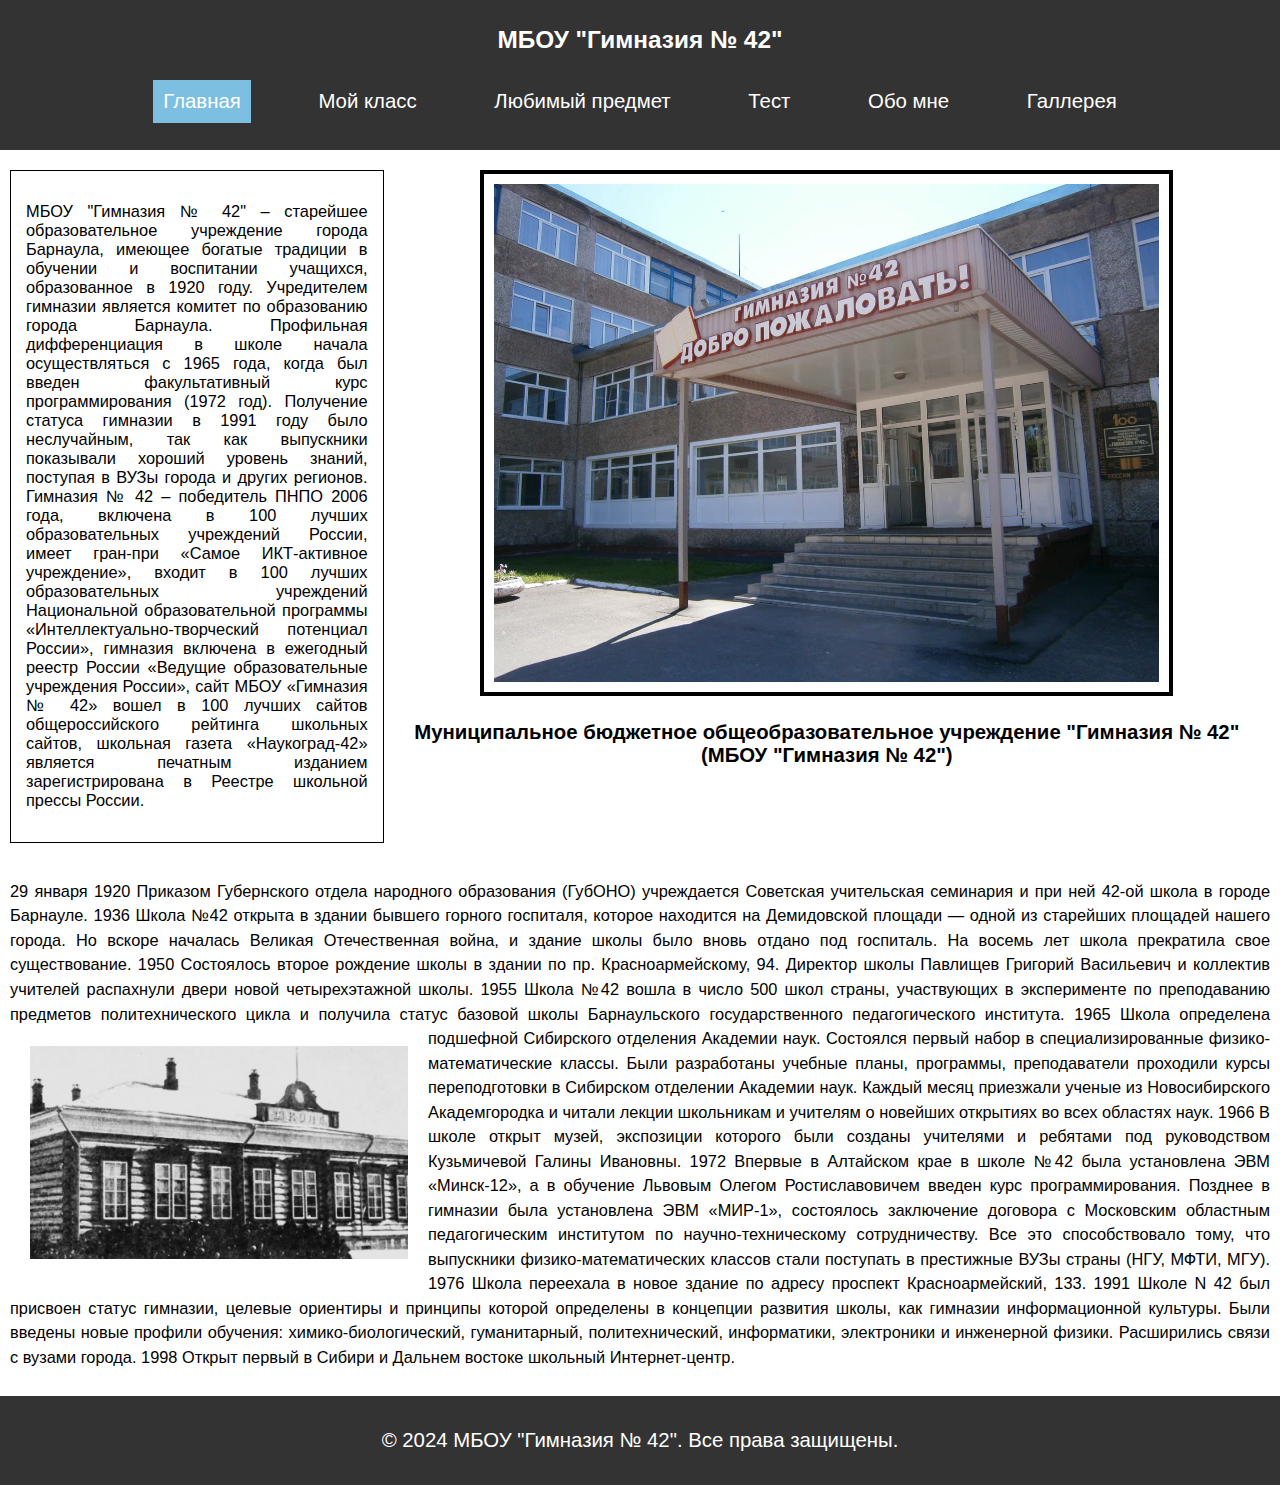
<file: root/index.html>
<!DOCTYPE html>
<html lang="ru">
<head>
    <meta charset="UTF-8">
    <meta name="viewport" content="width=device-width, initial-scale=1.0">

    <title>Главная</title>
    <link rel="stylesheet" href="css/index.css">
</head>
<body>
<div class="main-container">
    <header class="header">
        <h1 class="h1_name">МБОУ "Гимназия № 42"</h1>
        <nav class="nav_header">
            <button style="background: #7cbfe1;" onclick="document.location='index.html'">
                Главная
            </button>
            <button onclick="document.location='common/myclass.html'">
                Мой класс
            </button>
            <button onclick="document.location='common/favoriteobject.html'">
                Любимый предмет
            </button>
            <button onclick="document.location='common/schooltest.html'">
                Тест
            </button>
            <button onclick="document.location='common/myinformation.html'">
                Обо мне
            </button>
            <button onclick="document.location='it_files/gallary.html'">
                Галлерея
            </button>
        </nav>
    </header>

    <main class="main_body_container">
        <div class="main_body_container_div_discription">
            <div class="span_div_discription">
                <p>МБОУ "Гимназия № 42" – старейшее образовательное учреждение города
                    Барнаула, имеющее богатые традиции в обучении и воспитании учащихся,
                    образованное в 1920 году. Учредителем гимназии является комитет по образованию
                    города Барнаула. Профильная дифференциация в школе начала осуществляться с 1965 года,
                    когда был введен факультативный курс программирования (1972 год). Получение статуса
                    гимназии в 1991 году было неслучайным, так как выпускники показывали хороший уровень
                    знаний, поступая в ВУЗы города и других регионов. Гимназия № 42 – победитель ПНПО 2006 года,
                    включена в 100 лучших образовательных учреждений России, имеет гран-при «Самое
                    ИКТ-активное учреждение», входит в 100 лучших образовательных учреждений
                    Национальной образовательной программы «Интеллектуально-творческий потенциал
                    России», гимназия включена в ежегодный реестр России «Ведущие образовательные
                    учреждения России», сайт МБОУ «Гимназия № 42» вошел в 100 лучших сайтов общероссийского
                    рейтинга школьных сайтов, школьная газета «Наукоград-42» является
                    печатным изданием зарегистрирована в Реестре школьной прессы России.</p>

            </div>
            <div class="main_body_container_div">
                <img src="img/XXXL.png" class='img_school' alt="фото школы">
                <p>Муниципальное бюджетное общеобразовательное учреждение "Гимназия № 42" (МБОУ "Гимназия № 42")</p>

            </div>
        </div>
        <div class="div_with_history">
            <div class="span_div_discription_history">
                <p>29 января 1920 Приказом Губернского отдела народного образования (ГубОНО) учреждается Советская
                    учительская семинария и при ней 42-ой школа в городе Барнауле.
                    1936 Школа №42 открыта в здании бывшего горного госпиталя, которое находится на Демидовской площади
                    —
                    одной из старейших площадей нашего города. Но вскоре началась Великая Отечественная война, и здание
                    школы было вновь отдано под госпиталь. На восемь лет школа прекратила свое существование.
                    1950 Состоялось второе рождение школы в здании по пр. Красноармейскому, 94. Директор школы Павлищев
                    Григорий Васильевич и коллектив учителей распахнули двери новой четырехэтажной школы.
                    1955 Школа №42 вошла в число 500 школ страны, участвующих в эксперименте по преподаванию предметов
                    политехнического цикла и получила статус базовой школы Барнаульского государственного
                    педагогического
                    института.<img class="img_school_staroe" src="../root/img/school_staroe.jpg"
                                   alt="старое фото школы">
                    1965 Школа определена подшефной Сибирского отделения Академии наук.
                    Состоялся первый набор в специализированные физико-математические классы. Были разработаны учебные
                    планы, программы, преподаватели проходили курсы переподготовки в Сибирском отделении Академии наук.
                    Каждый месяц приезжали ученые из Новосибирского Академгородка и читали лекции школьникам и учителям
                    о
                    новейших открытиях во всех областях наук.
                    1966 В школе открыт музей, экспозиции которого были созданы учителями и ребятами под руководством
                    Кузьмичевой Галины Ивановны.
                    1972 Впервые в Алтайском крае в школе №42 была установлена ЭВМ «Минск-12», а в обучение Львовым
                    Олегом
                    Ростиславовичем введен курс программирования. Позднее в гимназии была установлена ЭВМ «МИР-1»,
                    состоялось заключение договора с Московским областным педагогическим институтом по
                    научно-техническому
                    сотрудничеству. Все это способствовало тому, что выпускники физико-математических классов стали
                    поступать в престижные ВУЗы страны (НГУ, МФТИ, МГУ).
                    1976 Школа переехала в новое здание по адресу проспект Красноармейский, 133.
                    1991 Школе N 42 был присвоен статус гимназии, целевые ориентиры и принципы которой определены в
                    концепции развития школы, как гимназии информационной культуры. Были введены новые профили обучения:
                    химико-биологический, гуманитарный, политехнический, информатики, электроники и инженерной физики.
                    Расширились связи с вузами города.
                    1998 Открыт первый в Сибири и Дальнем востоке школьный Интернет-центр.

                </p>


            </div>

        </div>
    </main>

    <footer class="footer">
        <p>&copy; 2024 МБОУ "Гимназия № 42". Все права защищены.</p>
    </footer>
</div>
</body>
</html>
</file>
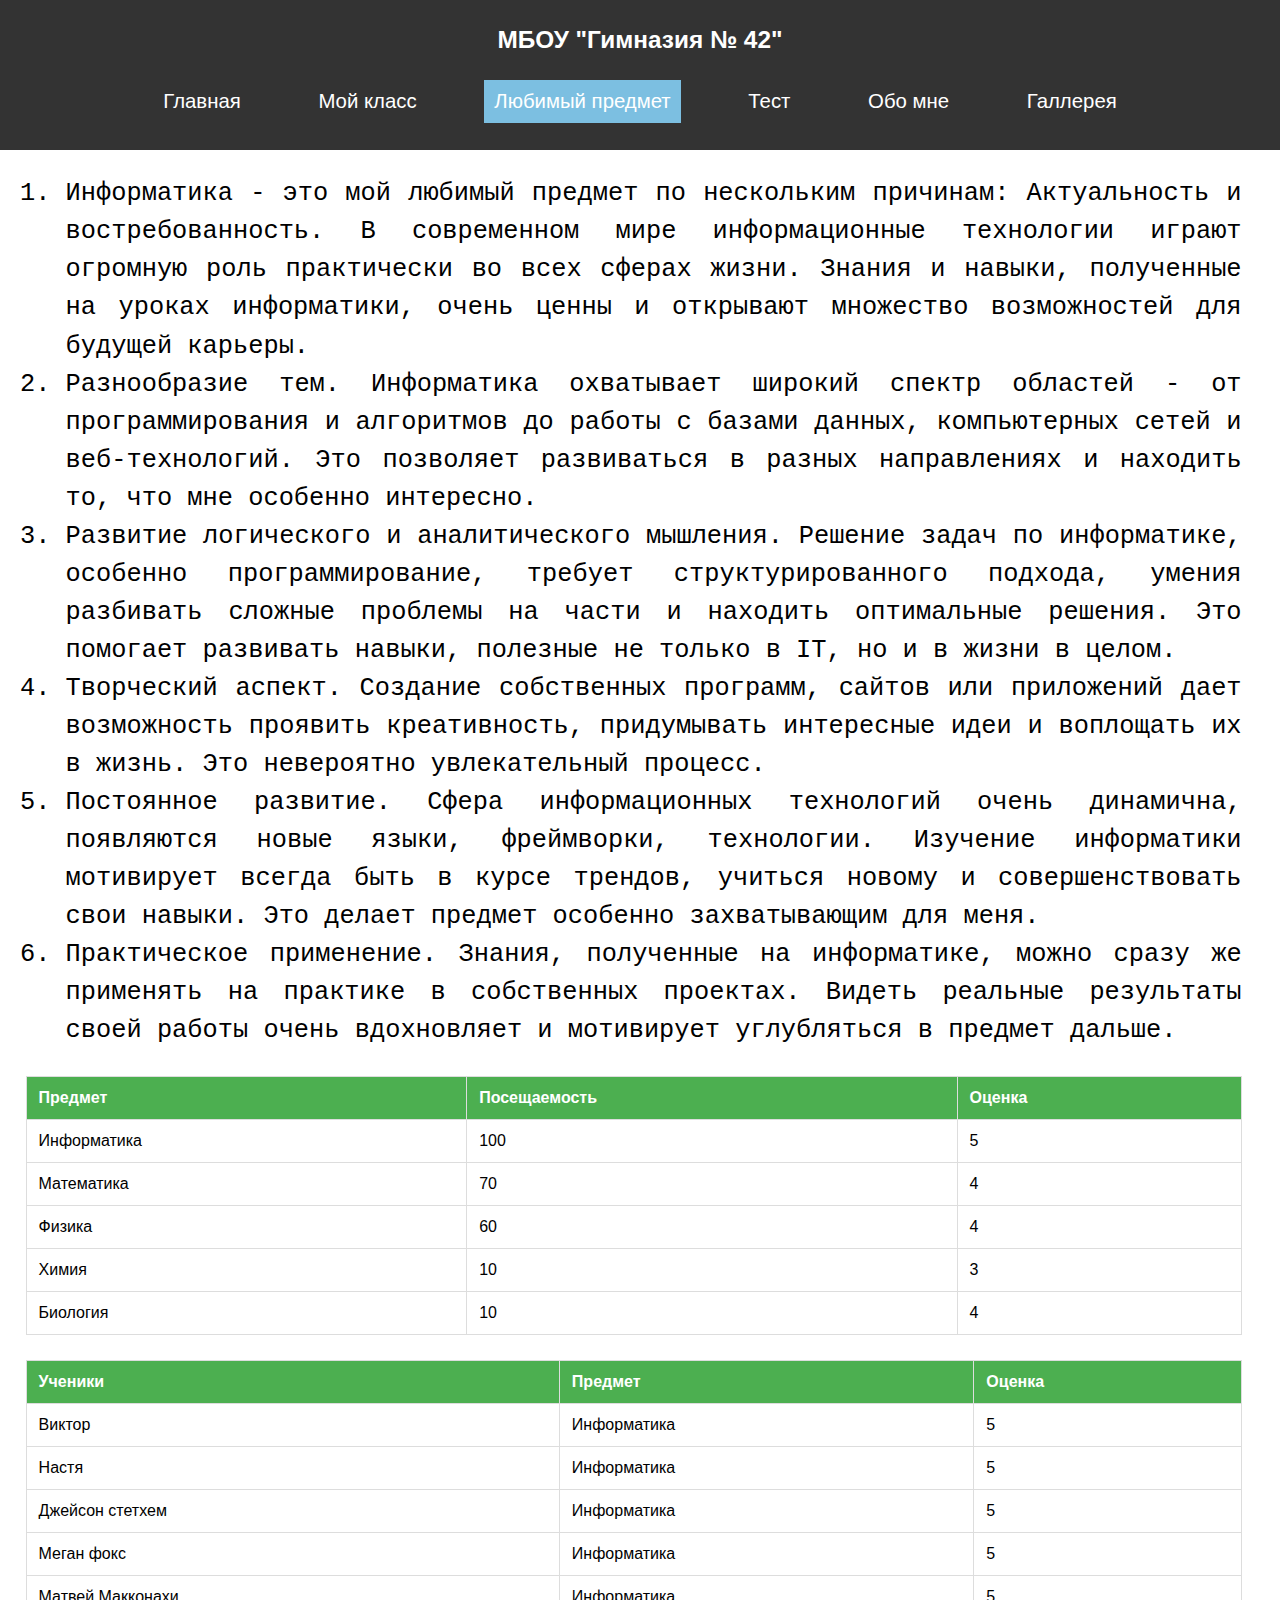
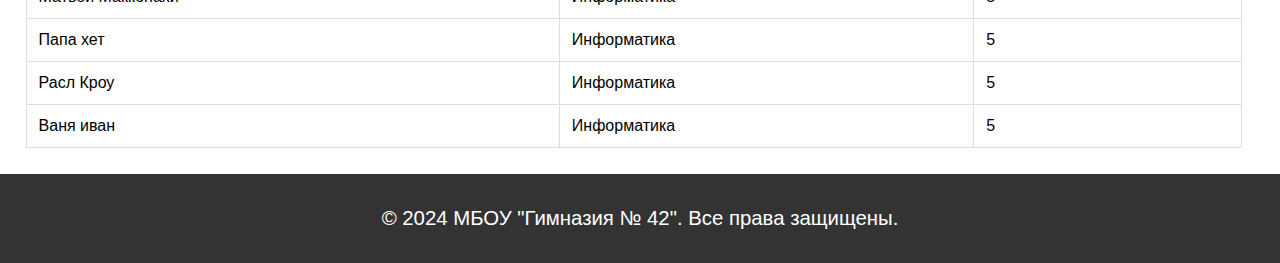
<file: root/common/favoriteobject.html>
<!DOCTYPE html>
<html lang="ru">
<head>
    <meta charset="UTF-8">
    <meta name="viewport" content="width=device-width, initial-scale=1.0">

    <title>Мой класс</title>
    <link rel="stylesheet" href="../../root/css/index.css">
    <script src="../../root/js/script.js"></script>
</head>
<body>
<div class="main-container">
    <header class="header">
        <h1 class="h1_name">МБОУ "Гимназия № 42"</h1>
        <nav class="nav_header">

            <button onclick="document.location='../index.html'">
                Главная
            </button>
            <button onclick="document.location='myclass.html'">
                Мой класс
            </button>
            <button style="background: #7cbfe1;" onclick="document.location='favoriteobject.html'">
                Любимый предмет
            </button>
            <button onclick="document.location='schooltest.html'">
                Тест
            </button>
            <button onclick="document.location='myinformation.html'">
                Обо мне
            </button>
            <button onclick="document.location='../it_files/gallary.html'">
                Галлерея
            </button>
        </nav>
    </header>

    <main class="main_body_container">
        <div class="text_for_my_favorite_obj">
            <ol>
                <li>Информатика - это мой любимый предмет по нескольким причинам:
                    Актуальность и востребованность. В современном мире информационные технологии играют огромную роль
                    практически во всех сферах жизни. Знания и навыки, полученные на уроках информатики, очень ценны и
                    открывают множество возможностей для будущей карьеры.
                </li>

                <li>Разнообразие тем. Информатика охватывает широкий спектр областей - от программирования и алгоритмов
                    до работы с базами данных, компьютерных сетей и веб-технологий. Это позволяет развиваться в разных
                    направлениях и находить то, что мне особенно интересно.
                </li>

                <li>Развитие логического и аналитического мышления. Решение задач по информатике, особенно
                    программирование, требует структурированного подхода, умения разбивать сложные проблемы на части и
                    находить оптимальные решения. Это помогает развивать навыки, полезные не только в IT, но и в жизни в
                    целом.
                </li>

                <li>Творческий аспект. Создание собственных программ, сайтов или приложений дает возможность проявить
                    креативность, придумывать интересные идеи и воплощать их в жизнь. Это невероятно увлекательный
                    процесс.
                </li>

                <li>Постоянное развитие. Сфера информационных технологий очень динамична, появляются новые языки,
                    фреймворки, технологии. Изучение информатики мотивирует всегда быть в курсе трендов, учиться новому
                    и совершенствовать свои навыки. Это делает предмет особенно захватывающим для меня.
                </li>

                <li>Практическое применение. Знания, полученные на информатике, можно сразу же применять на практике в
                    собственных проектах. Видеть реальные результаты своей работы очень вдохновляет и мотивирует
                    углубляться в предмет дальше.
                </li>
            </ol>

        </div>
        <table>
            <thead>
            <tr>
                <th>Предмет</th>
                <th>Посещаемость</th>
                <th>Оценка</th>
            </tr>
            </thead>
            <tbody>
            <tr>
                <td>Информатика</td>
                <td>100</td>
                <td>5</td>
            </tr>
            <tr>
                <td>Математика</td>
                <td>70</td>
                <td>4</td>
            </tr>
            <tr>
                <td>Физика</td>
                <td>60</td>
                <td>4</td>
            </tr>
            <tr>
                <td>Химия</td>
                <td>10</td>
                <td>3</td>
            </tr>
            <tr>
                <td>Биология</td>
                <td>10</td>
                <td>4</td>
            </tr>
            </tbody>
        </table>
        <table>
            <thead>
            <tr>
                <th>Ученики</th>
                <th>Предмет</th>
                <th>Оценка</th>
            </tr>
            </thead>
            <tbody>
            <tr>
                <td>Виктор</td>
                <td>Информатика</td>
                <td>5</td>
            </tr>
            <tr>
                <td>Настя</td>
                <td>Информатика</td>
                <td>5</td>
            </tr>
            <tr>
                <td>Джейсон стетхем</td>
                <td>Информатика</td>
                <td>5</td>
            </tr>
            <tr>
                <td>Меган фокс</td>
                <td>Информатика</td>
                <td>5</td>
            </tr>
            <tr>
                <td>Матвей Макконахи</td>
                <td>Информатика</td>
                <td>5</td>
            </tr>
            <tr>
                <td>Папа хет</td>
                <td>Информатика</td>
                <td>5</td>
            </tr>
            <tr>
                <td>Расл Кроу</td>
                <td>Информатика</td>
                <td>5</td>
            </tr>
            <tr>
                <td>Ваня иван</td>
                <td>Информатика</td>
                <td>5</td>
            </tr>
            </tbody>
        </table>
    </main>

    <footer class="footer">
        <p>&copy; 2024 МБОУ "Гимназия № 42". Все права защищены.</p>
    </footer>
</div>

</body>

</html>
</file>
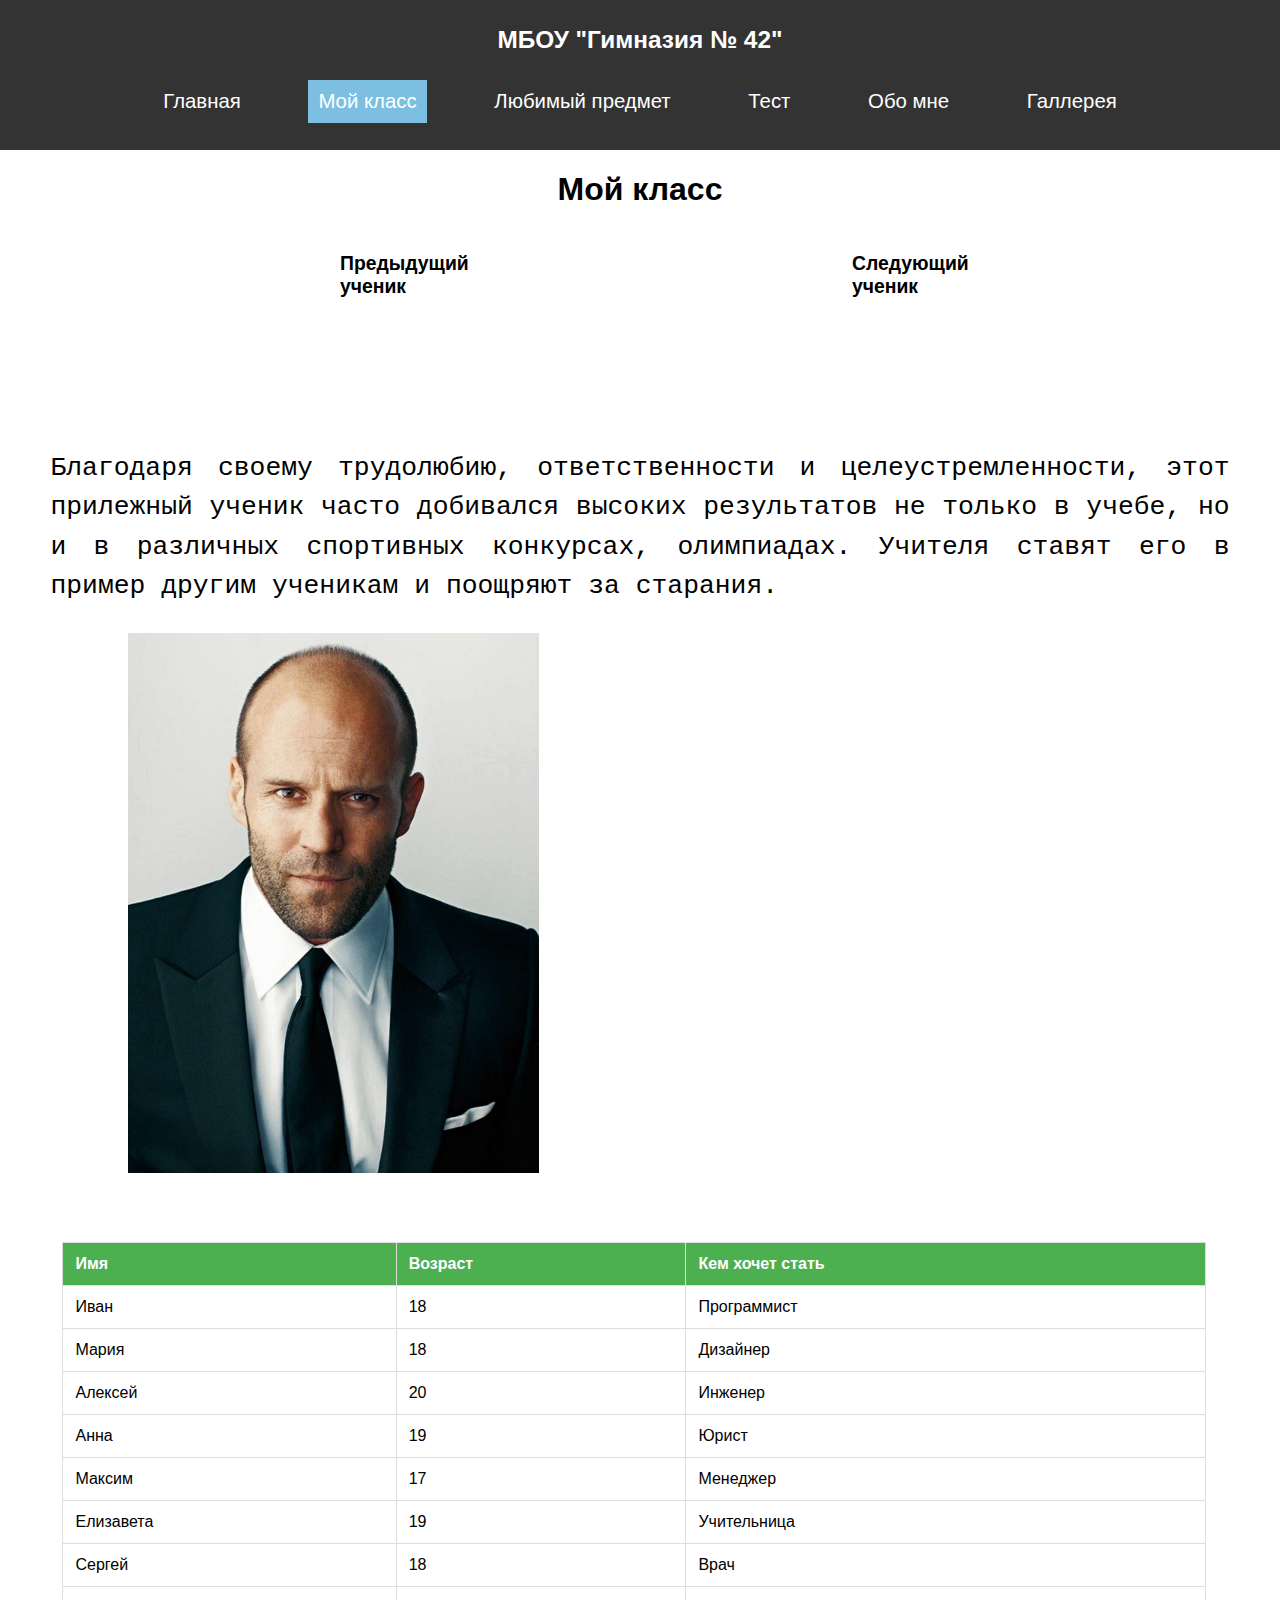
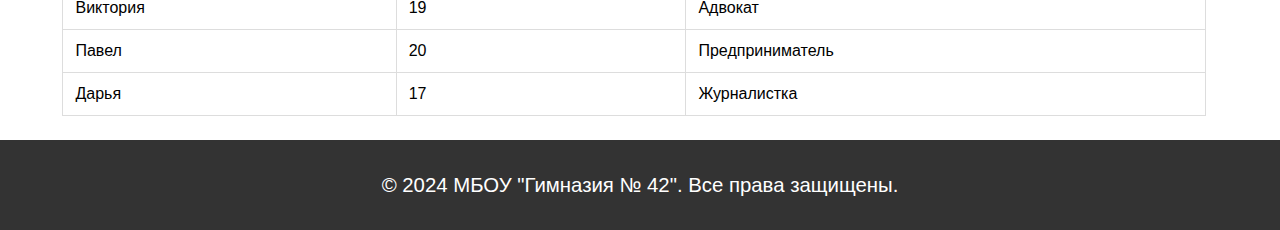
<file: root/common/myclass.html>
<!DOCTYPE html>
<html lang="ru">
<head>
    <meta charset="UTF-8">
    <meta name="viewport" content="width=device-width, initial-scale=1.0">

    <title>Мой класс</title>
    <link rel="stylesheet" href="../../root/css/index.css">
    <script src="../../root/js/script.js">

    </script>
</head>
<body>
<div class="main-container">
    <header class="header">
        <h1 class="h1_name">МБОУ "Гимназия № 42"</h1>
        <nav class="nav_header">

            <button  onclick="document.location='../index.html'">
                Главная
            </button>
            <button style="background: #7cbfe1;" onclick="document.location='myclass.html'">
                Мой класс
            </button>
            <button onclick="document.location='favoriteobject.html'">
                Любимый предмет
            </button>
            <button onclick="document.location='schooltest.html'">
                Тест
            </button>
            <button onclick="document.location='myinformation.html'">
                Обо мне
            </button>
<button onclick="document.location='../it_files/gallary.html'">
                Галлерея
            </button>
        </nav>
    </header>

    <main class="main_body_container">
        <h1 class ='h1_myclass'>Мой класс</h1>

        <div class="container_div">


            <p id="paragraph_imegs_myclass">Прилежный ученик</p>
            <div class="button_next_prev_div">
                <button class="prev-button" id="prev-button">Предыдущий ученик</button>
                <button class="next-button" id="next-button">Следующий ученик</button>
            </div>

            <img id='img0' class="img_my_group" src="../../root/img/стетхем.png" alt="старое фото школы">
            <img id='img1' class="img_my_group" src="../../root/img/papa_het.jpg" alt="старое фото школы">
            <img id='img2' class="img_my_group" src="../../root/img/макконахи.jpg" alt="старое фото школы">
            <img id='img3' class="img_my_group" src="../../root/img/меган_фокс.png" alt="старое фото школы">
            <img id='img4' class="img_my_group" src="../../root/img/расл_кроу.jpg" alt="старое фото школы">

            <div class="dop_div"></div>
            <table>
                <tr>
                    <th>Имя</th>
                    <th>Возраст</th>
                    <th>Кем хочет стать</th>
                </tr>
                <tr>
                    <td>Иван</td>
                    <td>18</td>
                    <td>Программист</td>
                </tr>
                <tr>
                    <td>Мария</td>
                    <td>18</td>
                    <td>Дизайнер</td>
                </tr>
                <tr>
                    <td>Алексей</td>
                    <td>20</td>
                    <td>Инженер</td>
                </tr>
                <tr>
                    <td>Анна</td>
                    <td>19</td>
                    <td>Юрист</td>
                </tr>
                <tr>
                    <td>Максим</td>
                    <td>17</td>
                    <td>Менеджер</td>
                </tr>
                <tr>
                    <td>Елизавета</td>
                    <td>19</td>
                    <td>Учительница</td>
                </tr>
                <tr>
                    <td>Сергей</td>
                    <td>18</td>
                    <td>Врач</td>
                </tr>
                <tr>
                    <td>Виктория</td>
                    <td>19</td>
                    <td>Адвокат</td>
                </tr>
                <tr>
                    <td>Павел</td>
                    <td>20</td>
                    <td>Предприниматель</td>
                </tr>
                <tr>
                    <td>Дарья</td>
                    <td>17</td>
                    <td>Журналистка</td>
                </tr>
            </table>
        </div>


    </main>

    <footer class="footer">
        <p>&copy; 2024 МБОУ "Гимназия № 42". Все права защищены.</p>
    </footer>
</div>
<script>

    window.onload = function () {
        slider()
    }
</script>
</body>

</html>
</file>
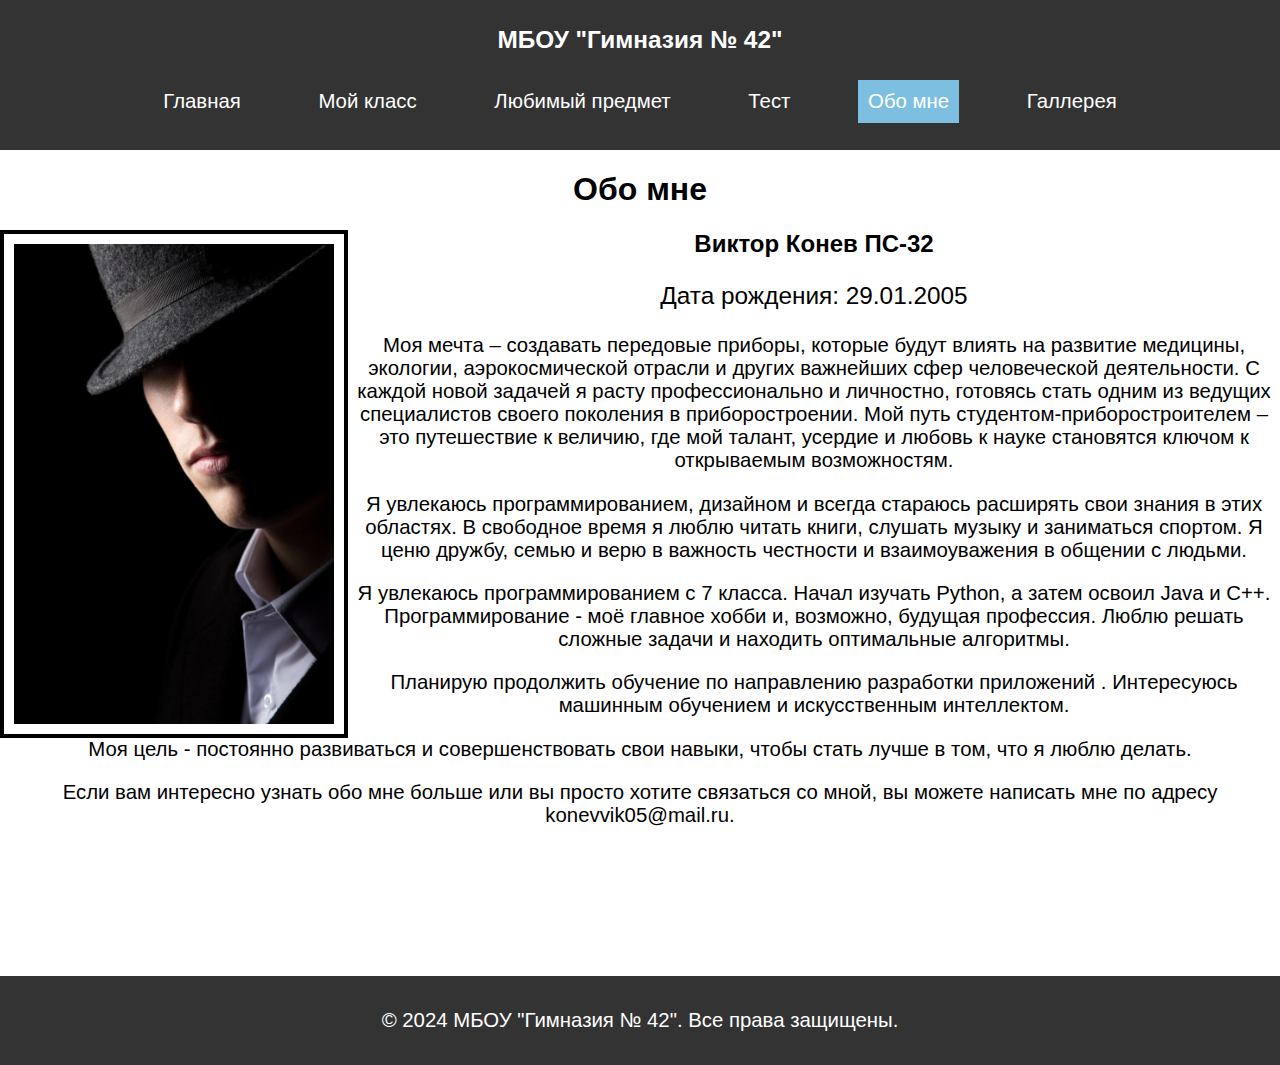
<file: root/common/myinformation.html>
<!DOCTYPE html>
<html lang="ru">
<head>
    <meta charset="UTF-8">
    <meta name="viewport" content="width=device-width, initial-scale=1.0">

    <title>Обо мне</title>
    <link rel="stylesheet" href="../../root/css/index.css">
</head>
<body>
<div class="main-container">
    <header class="header">
        <h1 class="h1_name">МБОУ "Гимназия № 42"</h1>
        <nav class="nav_header">

            <button  onclick="document.location='../index.html'">
                Главная
            </button>
            <button onclick="document.location='myclass.html'">
                Мой класс
            </button>
            <button onclick="document.location='favoriteobject.html'">
                Любимый предмет
            </button>
            <button onclick="document.location='schooltest.html'">
                Тест
            </button>
            <button  style="background: #7cbfe1;" onclick="document.location='myinformation.html'">
                Обо мне
            </button>
            <button onclick="document.location='../it_files/gallary.html'">
                Галлерея
            </button>
        </nav>
    </header>

    <div   class = 'div_maun_con' ><main class="main_body_container">
        <div class='div_photo'>
            <h1>Обо мне</h1>
            <div><img class='my_photo' src="../img/mr.jpg" alt="me"></div>
            <div>
                <h2 class='my_h2'>Виктор Конев ПС-32</h2>
                <p class='my_p_date'>Дата рождения: 29.01.2005</p>
<p class='my_p'>Моя мечта – создавать передовые приборы, которые будут влиять на развитие медицины, экологии,
    аэрокосмической отрасли и других важнейших сфер человеческой деятельности. С каждой новой задачей я расту профессионально и личностно, готовясь стать одним из ведущих
    специалистов своего поколения в
    приборостроении. Мой путь студентом-приборостроителем – это путешествие к величию, где мой талант, усердие и любовь к науке становятся ключом к открываемым возможностям.</p>
                <p class='my_p'>Я увлекаюсь программированием, дизайном и всегда стараюсь расширять свои знания в этих
                    областях. В свободное время я люблю читать книги, слушать музыку и заниматься спортом. Я ценю
                    дружбу,
                    семью и верю в важность честности и взаимоуважения в общении с людьми.</p>
                <p class='my_p'>Я увлекаюсь программированием с 7 класса. Начал изучать Python, а затем освоил Java и
                    C++.
                    Программирование - моё главное хобби и, возможно, будущая профессия. Люблю решать сложные задачи и
                    находить оптимальные алгоритмы. </p>
                <p class='my_p'>Планирую продолжить обучение по направлению разработки приложений . Интересуюсь машинным
                    обучением и искусственным интеллектом. </p>
                <p class='my_p'>Моя цель - постоянно развиваться и совершенствовать свои навыки, чтобы стать лучше в
                    том,
                    что я люблю делать. </p>
                <p class='my_p'>Если вам интересно узнать обо мне больше или вы просто хотите связаться со мной, вы
                    можете
                    написать мне по адресу konevvik05@mail.ru.</p>


            </div>

        </div>

    </main>
<footer class="footer">
            <p>&copy; 2024 МБОУ "Гимназия № 42". Все права защищены.</p>
        </footer>
    </div>


</div>

</body>
</html>
</file>
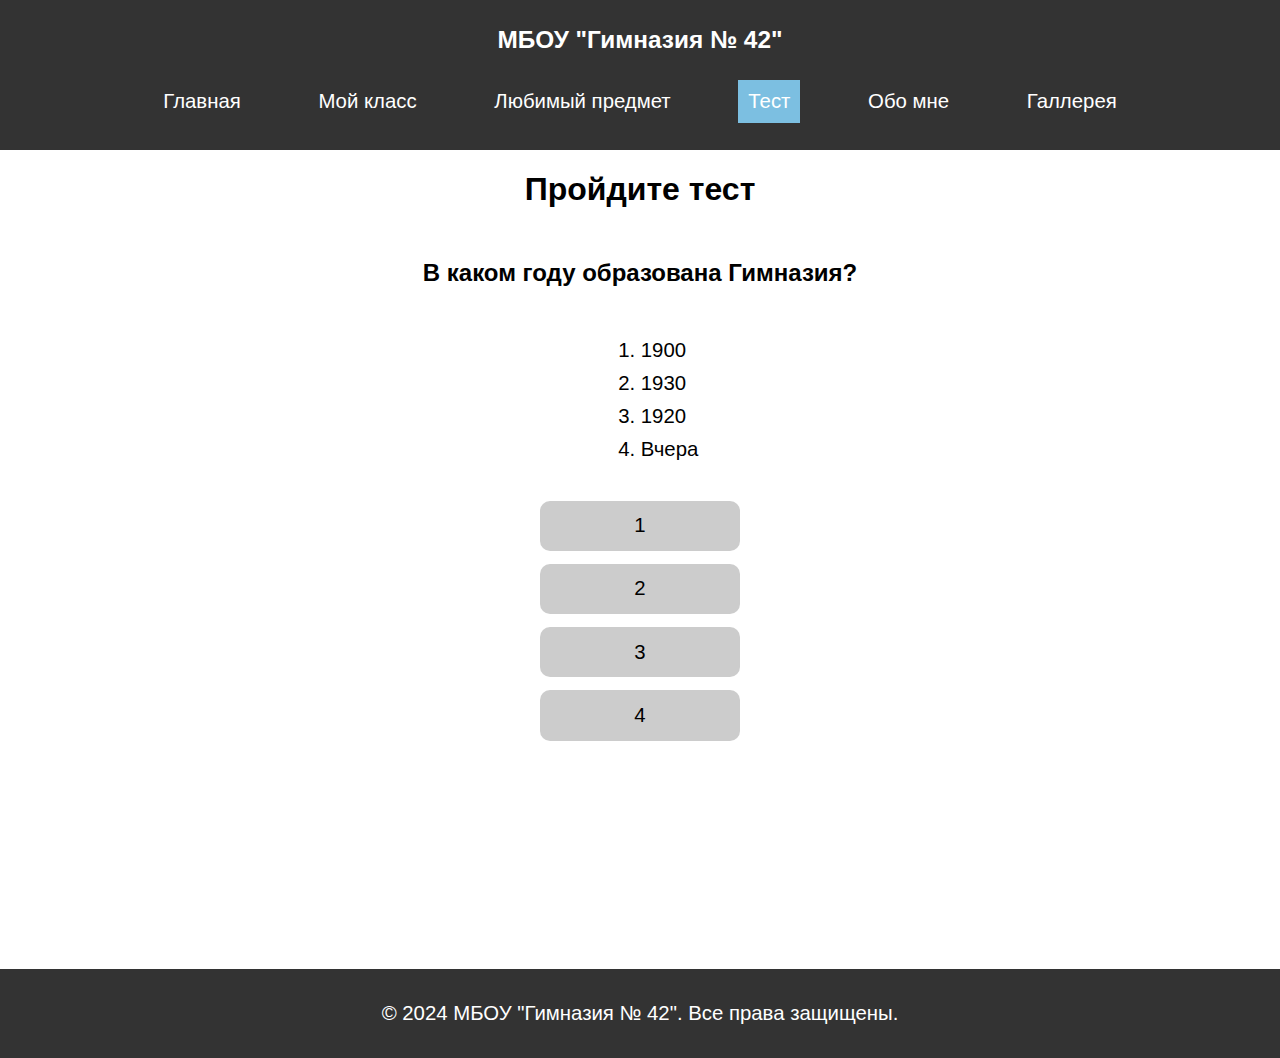
<file: root/common/schooltest.html>
<!DOCTYPE html>
<html lang="ru">
<head>
    <meta charset="UTF-8">
    <meta name="viewport" content="width=device-width, initial-scale=1.0">

    <title>Тест</title>
    <link rel="stylesheet" href="../../root/css/index.css">
    <script src="../../root/js/script.js"></script>
</head>
<body>
<div class="main-container">
    <header class="header">
        <h1 class="h1_name">МБОУ "Гимназия № 42"</h1>
        <nav class="nav_header">
            <button  onclick="document.location='../index.html'">
                Главная
            </button>
            <button onclick="document.location='myclass.html'">
                Мой класс
            </button>
            <button onclick="document.location='favoriteobject.html'">
                Любимый предмет
            </button>
            <button  style="background: #7cbfe1;" onclick="document.location='schooltest.html'">
                Тест
            </button>
            <button onclick="document.location='myinformation.html'">
                Обо мне
            </button>
            <button onclick="document.location='../it_files/gallary.html'">
                Галлерея
            </button>


        </nav>
    </header>

    <main class="main_body_container">
        <h1 id='test_h1'>Пройдите тест</h1>
        <div class="div_jstest">
            <h2 class="p_jstest" id='quest'>132</h2>

            <div class="div_div_answer_buttons">
                <div class="div_answer_buttons" id='divasd'>
                    <ol id='quest_ol'>

                    </ol>
                    <button class="btn_answer" id='btn_answer1'>1</button>
                    <button class="btn_answer" id='btn_answer2'>2</button>
                    <button class="btn_answer" id='btn_answer3'>3</button>
                    <button class="btn_answer" id='btn_answer4'>4</button>

                </div>
                <button class="btn_reload" id='btn_reload' onclick="location.reload()">Перепройти тест</button>
            </div>
        </div>

    </main>

    <footer class="footer">
        <p>&copy; 2024 МБОУ "Гимназия № 42". Все права защищены.</p>
    </footer>
</div>

<script>

    window.onload = function () {
        jstest()
    }
</script>

</body>
</html>
</file>
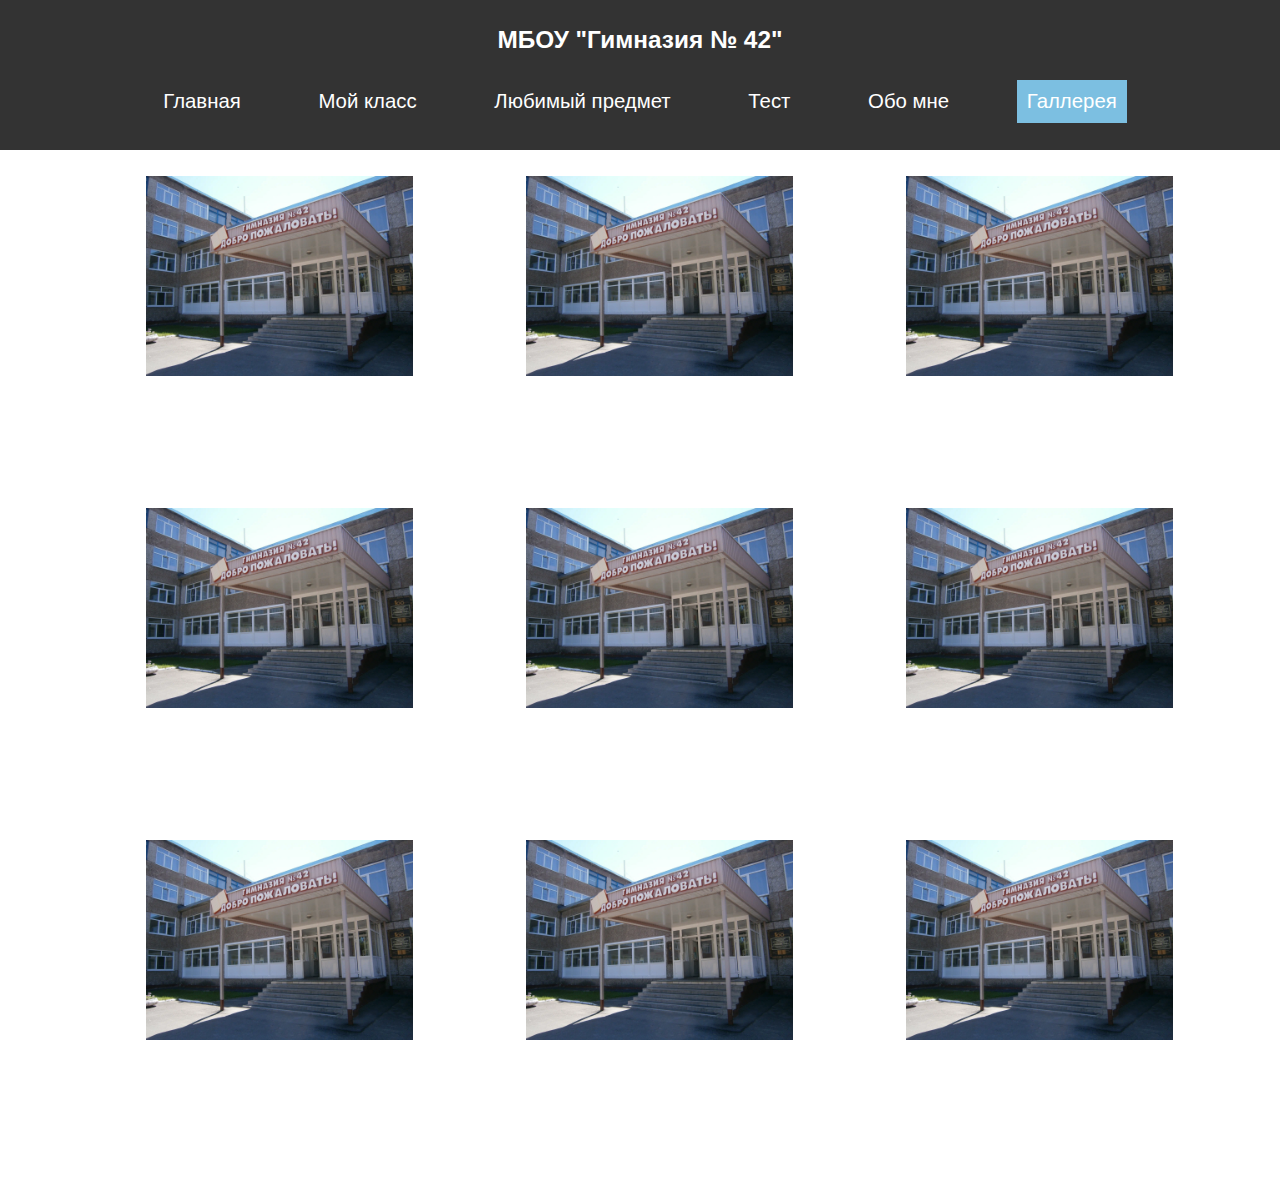
<file: root/it_files/gallary.html>
<!DOCTYPE html>
<html lang="ru">
<head>
    <meta charset="UTF-8">
    <meta name="viewport" content="width=device-width, initial-scale=1.0">

    <title>Тест</title>
    <link rel="stylesheet" href="../../root/css/index.css">

</head>
<body>
<div class="main-container">
    <header class="header">
        <h1 class="h1_name">МБОУ "Гимназия № 42"</h1>
        <nav class="nav_header">
            <button onclick="document.location='../index.html'">
                Главная
            </button>
            <button onclick="document.location='../common/myclass.html'">
                Мой класс
            </button>
            <button onclick="document.location='../common/favoriteobject.html'">
                Любимый предмет
            </button>
            <button onclick="document.location='../common/schooltest.html'">
                Тест
            </button>
            <button onclick="document.location='../common/myinformation.html'">
                Обо мне
            </button>
            <button style="background: #7cbfe1;" onclick="document.location='gallary.html'">
                Галлерея
            </button>
        </nav>
    </header>

    <main class="main_body_container">
        <div class="main_baner">
            <figure class="image">
                <img src="../img/XXXL.png" alt="Описание изображения 1" class='b1'>
                <figcaption class="image-info">
                    <span class="image-number">Изображение 1</span>
                    <span class="image-caption">Размытие</span>
                </figcaption>
            </figure>

            <figure class="image">
                <img src="../img/XXXL.png" alt="Описание изображения 1" class='b2'>
                <figcaption class="image-info">
                    <span class="image-number">Изображение 2</span>
                    <span class="image-caption">Искажение по горизонтали</span>
                </figcaption>
            </figure>

            <figure class="image">
                <img src="../img/XXXL.png" alt="Описание изображения 1" class='b3'>
                <figcaption class="image-info">
                    <span class="image-number">Изображение 3</span>
                    <span class="image-caption">Искажение по вертикали</span>
                </figcaption>
            </figure>
            <figure class="image">
                <img src="../img/XXXL.png" alt="Описание изображения 1" class='b4'>
                <figcaption class="image-info">
                    <span class="image-number">Изображение 4</span>
                    <span class="image-caption">Выцветание</span>
                </figcaption>
            </figure>
            <figure class="image">
                <img src="../img/XXXL.png" alt="Описание изображения 1" class='b5'>
                <figcaption class="image-info">
                    <span class="image-number">Изображение 5</span>
                    <span class="image-caption">Полупрозрачность</span>
                </figcaption>
            </figure>
            <figure class="image">
                <img src="../img/XXXL.png" alt="Описание изображения 1" class='b6'>
                <figcaption class="image-info">
                    <span class="image-number">Изображение 6</span>
                    <span class="image-caption">Поворот</span>
                </figcaption>
            </figure>
            <figure class="image">
                <img src="../img/XXXL.png" alt="Описание изображения 1" class='b7'>
                <figcaption class="image-info">
                    <span class="image-number">Изображение 7</span>
                    <span class="image-caption">Инверсия</span>
                </figcaption>
            </figure>
            <figure class="image">
                <img src="../img/XXXL.png" alt="Описание изображения 1" class='b8'>
                <figcaption class="image-info">
                    <span class="image-number">Изображение 8</span>
                    <span class="image-caption">Искажение и выцветание</span>
                </figcaption>
            </figure>
            <figure class="image">
                <img src="../img/XXXL.png" alt="Описание изображения 1" class='b9'>
                <figcaption class="image-info">
                    <span class="image-number">Изображение 9</span>
                    <span class="image-caption">Поворот и полупрозрачность</span>
                </figcaption>
            </figure>

        </div>

    </main>


</div>

</body>
</html>
</file>
<file: root/css/index.css>
body {
    font-family: 'Roboto', Arial, sans-serif;
    margin: 0 auto;
    padding: 0;
}

html {
    height: 100%;
}

.main-container {
    background-color: #ffffff;
    width: 100%;


    text-align: center;


}

.header {
    background-color: #333;
    color: #fff;

    width: 100%;

    margin-bottom: 10px;

}

.h1_name {
    font-size: calc(20px + 4 * (100vw - 320px) / 880);
    margin: 0;
    padding-top: 2%;
}

.nav_header {
    list-style: none;


    padding: 0;

}

.nav_header button {
    margin: 2vw;
    padding: 10px;
    border: solid 1px #333333;
    color: white;
    background-color: #333333;
    font-size: calc(16px + 4 * (100vw - 320px) / 880);

}

.nav_header button:hover {
    border: solid 1px white;
}

.nav_header a {
    color: #fff;
    font-size: calc(16px + 4 * (100vw - 320px) / 880);

    text-decoration: none;
}

.main_body_container_div_discription {
    display: flex;
    padding: 10px;
}

.span_div_discription {
    width: 40%;
    height: 40%;
    font-size: calc(12px + 4 * (100vw - 320px) / 880);
    border: solid 1px black;
    text-align: justify;
    padding: 15px;
}

.main_body_container_div {

}

.main_body_container_div p {
    font-size: calc(16px + 4 * (100vw - 320px) / 880);

    font-weight: 600;
}

.img_school {

    width: 75%;
    padding: 10px;
    border: 4px solid #000000;
}

.img_school_staroe {
    float: left;
    width: 30%;
    padding: 20px;
}

.span_div_discription_history {
    line-height: 1.5;
    text-align: justify;
    font-size: calc(12px + 4 * (100vw - 320px) / 880);
    padding: 10px;
}

/*
My class
*/

.button_next_prev_div {

}

.dop_div {
    height: 65vh;
}

.container_div {
    align-items: center;
margin-right: 3%;
    margin-left: 3%;
}

.img_my_group {

    position: absolute;
    left: 10%;
    margin-left: auto;
    margin-right: auto;
    max-width: 100%;
    max-height: 60%;
    opacity: 0;
    object-fit: cover;
}


#paragraph_imegs_myclass {
    margin-top: 20%;
    line-height: 1.5;
    font-family: "Lucida Console", "Courier New", monospace;
    margin-left: 1%;
    margin-right: 1%;
    font-size: calc(22px + 4 * (100vw - 320px) / 880);
    text-align: justify;
}

.prev-button,
.next-button {
    position: absolute;
    top: 250px;

    width: 50px;
    height: 50px;
    background-color: transparent;
    border: none;
    font-weight: 700;
    font-size: calc(15px + 4 * (100vw - 320px) / 880);
    color: #000000;
}

.prev-button {
    right: 70%;
}

.next-button {
    right: 30%;
}

.prev-button:hover {
    color: #7cbfe1;
}

.next-button:hover {
    color: #7cbfe1;
}


/*MyFavoriteObject*/
.main_body_container {
    width: 100%;
}

.text_for_my_favorite_obj {
    margin: 2%;
    width: 95%;
    text-align: justify;
}

.text_for_my_favorite_obj ol {
    font-family: "Lucida Console", "Courier New", monospace;
    line-height: 1.5;
    font-size: calc(21px + 4 * (100vw - 320px) / 880);
}

table {
    margin: 2%;
    width: 95%;
    border-collapse: collapse;
}

th, td {
    padding: 12px;
    text-align: left;
    border: 1px solid #ddd;
}

tr:hover {
    background-color: #f5f5f5;
}

th {
    background-color: #4CAF50;
    color: white;
}

/*JSTEST*/
.h3_jstest {
    width: 100px;
    margin-left: auto;
    margin-right: auto;
}

.p_jstest {
    margin: 4%;
}


.div_div_answer_buttons {
    height: 70vh;
    width: 100%;
}

.btn_answer {
    font-size: calc(16px + 4 * (100vw - 320px) / 880);
    margin-left: auto;
    margin-right: auto;
    display: block;
    width: 200px;
    height: 80%;
    margin-bottom: 1%;
    border: none;
    border-radius: 10px;
    background-color: #cccccc;
}

.btn_answer:hover {
    background-color: #9e9e9e;
}

.btn_answer:active {
    background-color: #464246;
}

#quest_ol {

    width: 3%;

    margin-right: auto;
    margin-left: auto;
    margin-bottom: 40px;
}

#quest_ol li {
    margin-bottom: 10px;
    margin-right: auto;
    margin-left: auto;
    font-size: calc(16px + 4 * (100vw - 320px) / 880);
}

.btn_reload {
    display: none;
    font-size: calc(16px + 4 * (100vw - 320px) / 880);
    margin-left: auto;
    margin-right: auto;

    width: 200px;
    height: 50px;
    margin-bottom: 7.5%;
    border: none;
    border-radius: 10px;
    background-color: #cccccc;
}

/*MyInfo*/

.div_photo {
    height: 10%;
    width: 100%;
    padding-bottom: 10%;
}

.div_answer_buttons {
    height: 10%;
    width: 100%;
}

.my_photo {
    padding: 10px;
    border: 4px solid #000000;


    width: 25%;
    object-fit: cover;
    float: left;
}

.my_p {
    font-size: calc(16px + 4 * (100vw - 320px) / 880);
}

.my_p_date {
    font-size: calc(20px + 4 * (100vw - 320px) / 880);
}

/*gallery*/
.main_baner {
    width: 90%;
    margin-left: 7%;
    background-color: #ffffff;
}



.image {
    width: 300px;
    height: 300px;
    float: left;

    cursor: pointer;
}

.image img {
transition:  1s;
    height: 200px;

    object-fit: cover;
    cursor: pointer;
}



.image-info {
    visibility: hidden;
    position: relative;

    color: #000000;
    text-align: center;
    padding: 15px;
    height: 100px;
}

.image:hover .image-info{
    visibility: visible;
}

.image-number  {
    position: absolute;
    top: 35px;
    left: 25px;
    height: 100px;
}

.image-caption {
    position: absolute;
    bottom: 25px;
    left: 25px;
    height: 100px;
}
.b1:hover {
    filter: blur(10px);
}
.b2:hover {
    transform: skewX(10deg);
}
.b3:hover {
    transform: skewY(10deg);
}
.b4:hover {
    filter:grayscale(100%);
}
.b5:hover {
    filter:opacity(50%);
}
.b6:hover {
    transform: rotate(180deg);
}
.b7:hover {
    filter: invert(100%);
}
.b8:hover {
    filter: grayscale(100%);
    transform: skewX(10deg);
}
.b9:hover {
    filter:opacity(50%);
    transform: rotate(-180deg);
}

/*div.block_ban {*/
/*    float: left;*/
/*    margin: 50px 250px 50px 50px;*/
/*    width: 100px;*/
/*    object-fit: cover;*/
/*    cursor: pointer;*/
/*    text-align: center;*/
/*    font-size: 20px;*/

/*}*/
/*div.block_ban img {*/
/*    width: 300px;*/
/*}*/
/*div.block_ban:hover:before {*/
/*    opacity: 1;*/
/*}*/


/*div.b1:before {*/

/*    font-size: 25px;*/

/*    z-index: 1;*/

/*    content: attr(data-title);*/
/*    */
/*    opacity: 0;*/
/*    position: absolute;*/
/*}*/

/*.b1 img:hover {*/


/*    transition: filter 1s;*/
/*    filter: blur(10px);*/
/*}*/


footer {
    position: relative;
    text-align: center;
    padding-top: 1%;
    padding-bottom: 1%;
    font-size: calc(16px + 4 * (100vw - 320px) / 880);
    width: 100%;

    background-color: #333;
    color: #fff;
}
</file>
